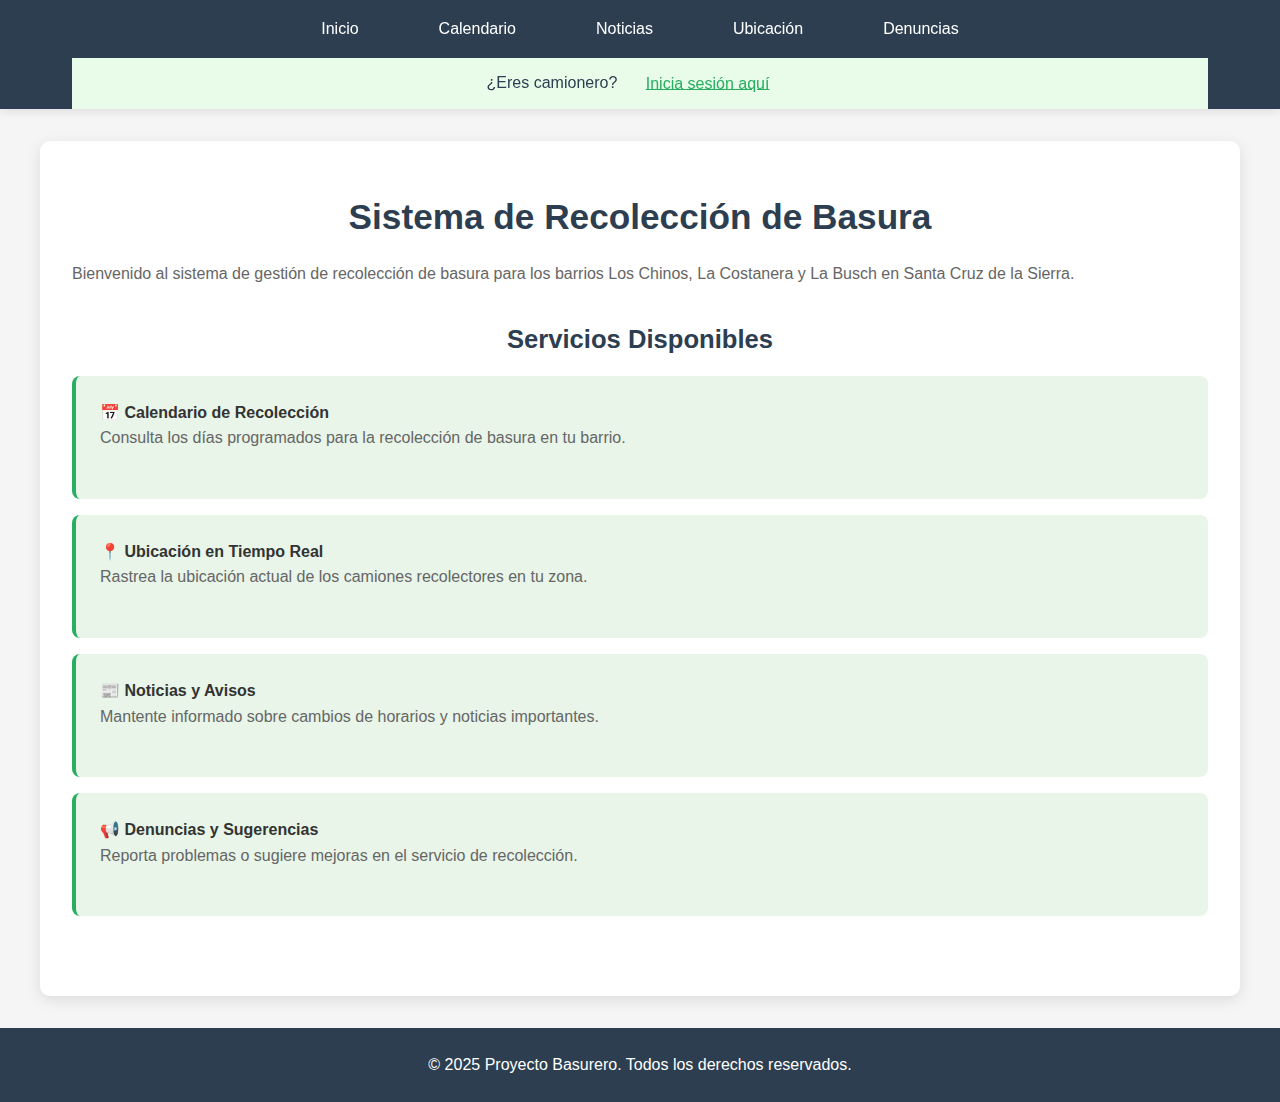
<file: index.html>
<!DOCTYPE html>
<html lang="es">
<head>
  <meta charset="UTF-8">
  <meta name="viewport" content="width=device-width, initial-scale=1.0">
  <title>Proyecto Basurero - Inicio</title>
  <link rel="stylesheet" href="assets/css/style.css">
</head>
<body>

  <header>
    <nav>
      <div class="nav-container">
        <ul>
          <li><a href="index.html">Inicio</a></li>
          <li><a href="calendario.html">Calendario</a></li>
          <li><a href="noticias.html">Noticias</a></li>
          <li><a href="ubicacion.html">Ubicación</a></li>
          <li><a href="denuncias.html">Denuncias</a></li>
        </ul>
        <div id="user-info"></div>
        <div id="auth-links" class="banner-publico">
          ¿Eres camionero? <a href="login.html">Inicia sesión aquí</a> 
        </div>
      </div>
    </nav>
  </header>

  <main>
    <div class="welcome-section">
      <h2>Sistema de Recolección de Basura</h2>
      <p>Bienvenido al sistema de gestión de recolección de basura para los barrios Los Chinos, La Costanera y La Busch en Santa Cruz de la Sierra.</p>

      <div class="eventos">
        <h3>Servicios Disponibles</h3>

        <div class="evento">
          <h4>📅 Calendario de Recolección</h4>
          <p>Consulta los días programados para la recolección de basura en tu barrio.</p>
        </div>

        <div class="evento">
          <h4>📍 Ubicación en Tiempo Real</h4>
          <p>Rastrea la ubicación actual de los camiones recolectores en tu zona.</p>
        </div>

        <div class="evento">
          <h4>📰 Noticias y Avisos</h4>
          <p>Mantente informado sobre cambios de horarios y noticias importantes.</p>
        </div>

        <div class="evento">
          <h4>📢 Denuncias y Sugerencias</h4>
          <p>Reporta problemas o sugiere mejoras en el servicio de recolección.</p>
        </div>
      </div>
    </div>
  </main>

  <footer>
    <p>&copy; 2025 Proyecto Basurero. Todos los derechos reservados.</p>
  </footer>

  <script>
    const userInfoDiv = document.getElementById('user-info');
    const authLinks = document.getElementById('auth-links');
    const usuario = JSON.parse(localStorage.getItem('usuarioActivo') || 'null');

    if (usuario) {
      authLinks.style.display = 'none';
      const rolTexto = usuario.rol === 'admin' ? 'Administrador' : 'Camionero';
      userInfoDiv.innerHTML = `
        <p style="margin: 0;">👋 Bienvenido, <strong>${usuario.nombre}</strong> (${rolTexto})</p>
        <button onclick="logout()" class="btn-submit" style="margin-top: 0.5rem;">Cerrar Sesión</button>
      `;
    }

    function logout() {
      localStorage.removeItem('loggedIn');
      localStorage.removeItem('usuarioActivo');
      localStorage.removeItem('ubicacionActiva');
      localStorage.removeItem('camioneroUbicacion');
      location.reload();
    }
  </script>
</body>
</html>
</file>
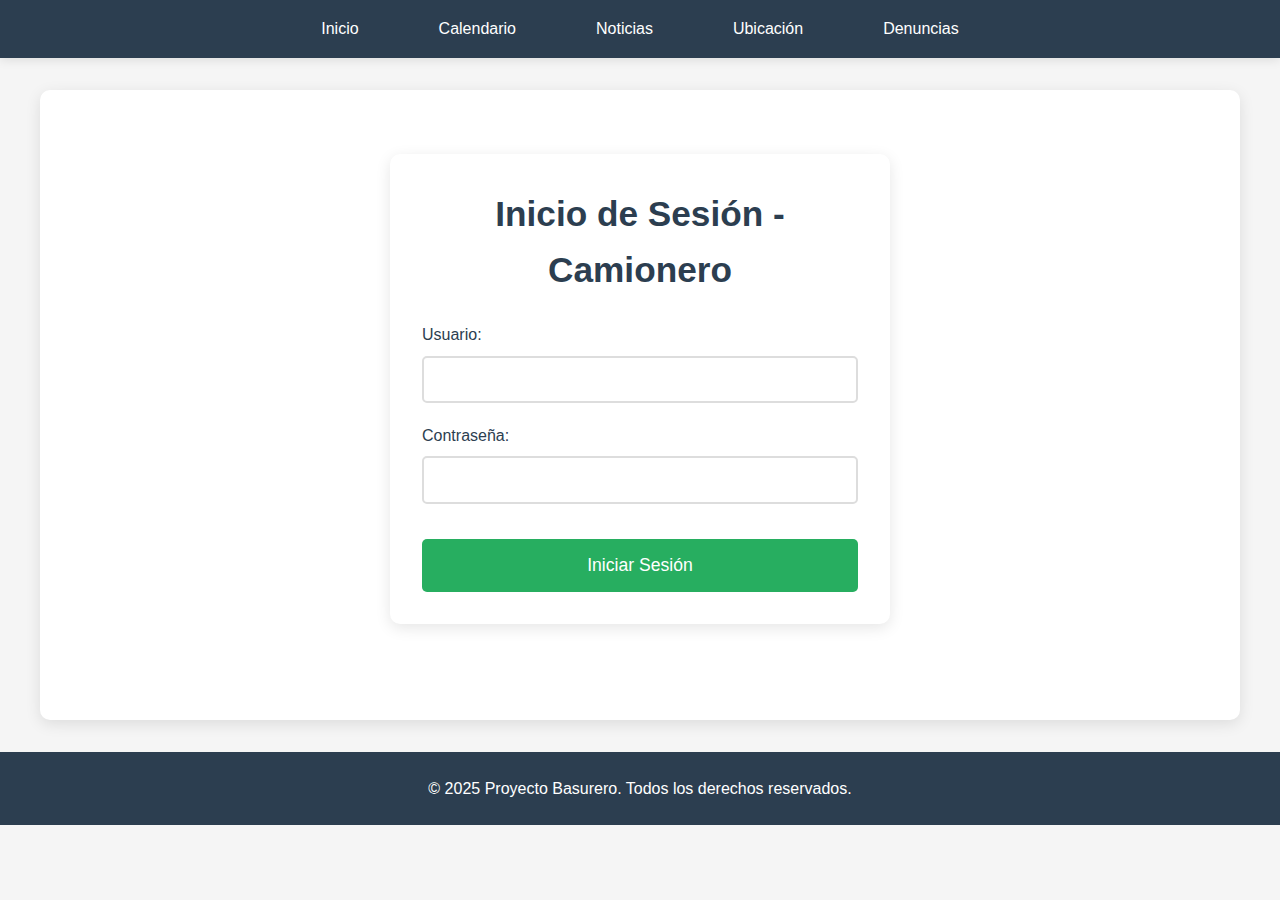
<file: admin.html>
<!DOCTYPE html>
<html lang="es">
<head>
  <meta charset="UTF-8" />
  <meta name="viewport" content="width=device-width, initial-scale=1" />
  <title>Panel de Administrador</title>
  <link rel="stylesheet" href="assets/css/style.css" />
  <link rel="stylesheet" href="assets/css/admin.css" />
  <style>
    /* --- Estilos mínimos específicos del panel (puedes pasarlos a assets/css/admin.css) --- */
    :root{
      --chip-bg:#f2f2f2;
      --chip-active-bg:#e6f4ea;
      --chip-active-bd:#34a853;
      --danger:#e53935;
      --warning:#f9a825;
      --ok:#34a853;
      --text-muted:#666;
      --radius-sm:8px;
      --radius-md:12px;
      --shadow-sm:0 2px 6px rgba(0,0,0,.08);
      --shadow-md:0 6px 20px rgba(0,0,0,.12);
    }
    header nav ul{
      display:flex; gap:1rem; align-items:center; list-style:none; padding:1rem; margin:0;
    }
    header nav a{ text-decoration:none; }
    main{ padding:1rem; max-width:1100px; margin:auto; }

    .toolbar{
      display:flex; flex-wrap:wrap; gap:1rem; align-items:center; margin:1.25rem 0;
    }
    .toolbar input[type="search"]{
      flex:1 1 260px; padding:.75rem 1rem; border-radius:10px; border:1px solid #ddd; outline:none;
    }
    .chips{ display:flex; gap:.5rem; flex-wrap:wrap; }
    .chip{
      border:1px solid transparent; background:var(--chip-bg); padding:.5rem .75rem; border-radius:999px; cursor:pointer; font-weight:600;
    }
    .chip[data-active="true"]{
      background:var(--chip-active-bg); border-color:var(--chip-active-bd); color:#0b5b2b;
    }

    .stats{
      display:flex; gap:1rem; flex-wrap:wrap; margin-bottom:.5rem;
    }
    .stat{
      background:#fff; border:1px solid #eee; border-radius:12px; padding:.6rem .9rem; box-shadow:var(--shadow-sm);
      display:flex; gap:.5rem; align-items:center; color:#333;
    }
    .stat .dot{width:.6rem;height:.6rem;border-radius:50%;}
    .dot-p{background:var(--warning)}
    .dot-a{background:var(--ok)}
    .dot-t{background:#2196f3}

    .denuncias-grid{
      display:grid; grid-template-columns:repeat(auto-fill, minmax(280px,1fr)); gap:1rem;
    }
    .card{
      background:#fff; border:1px solid #eee; border-radius:14px; padding:1rem; box-shadow:var(--shadow-sm); display:flex; flex-direction:column; gap:.5rem;
      transition:transform .08s ease;
    }
    .card:hover{ transform:translateY(-2px); }
    .card .fecha{ font-size:.85rem; color:var(--text-muted); }
    .card h4{ margin:.25rem 0 .25rem; line-height:1.25; }
    .card p{ color:#333; margin:.25rem 0 .5rem; }
    .thumbs{ display:flex; gap:.4rem; flex-wrap:wrap; }
    .thumbs img{
      width:80px; height:64px; object-fit:cover; border-radius:8px; border:1px solid #eee; cursor:pointer;
    }
    .badge{
      display:inline-flex; align-items:center; gap:.35rem; font-size:.75rem; padding:.25rem .5rem; border-radius:999px; border:1px solid #eee; color:#333;
      background:#fafafa;
    }
    .badge.pendiente{ background:#fff7e6; border-color:#ffd666; color:#8a6d1a; }
    .badge.aprobada{ background:#e6ffed; border-color:#b7eb8f; color:#0b5b2b; }
    .actions{ display:flex; gap:.5rem; margin-top:.5rem; flex-wrap:wrap; }
    .btn{
      border:1px solid #ddd; background:#fff; padding:.5rem .8rem; border-radius:10px; cursor:pointer;
    }
    .btn-primary{ background:#0b5b2b; color:#fff; border-color:#0b5b2b; }
    .btn-danger{ background:var(--danger); color:#fff; border-color:var(--danger); }
    .btn-outline{ background:#fff; }
    .empty{
      text-align:center; color:var(--text-muted); padding:2rem 1rem; border:1px dashed #ddd; border-radius:12px; background:#fff;
    }

    /* Modal */
    .modal{ position:fixed; inset:0; display:none; }
    .modal.active{ display:block; }
    .modal .backdrop{ position:absolute; inset:0; background:rgba(0,0,0,.45); }
    .modal .content{
      position:relative; z-index:2; max-width:900px; margin:4vh auto; background:#fff; border-radius:16px; box-shadow:var(--shadow-md);
      padding:1rem;
    }
    .modal .close{ position:absolute; top:.5rem; right:.5rem; width:40px; height:40px; border-radius:999px; border:none; cursor:pointer; font-size:1.35rem; }
    .detail{
      display:grid; grid-template-columns:1.1fr .9fr; gap:1rem;
    }
    @media (max-width: 820px){ .detail{ grid-template-columns:1fr; } }

    .detail .fotos{
      display:grid; grid-template-columns:repeat(auto-fill, minmax(120px,1fr)); gap:.5rem; max-height:55vh; overflow:auto; padding-right:.25rem;
    }
    .detail .fotos img{
      width:100%; aspect-ratio:4/3; object-fit:cover; border-radius:10px; border:1px solid #eee; cursor:pointer;
    }
    .detail .meta{ color:var(--text-muted); font-size:.9rem; }
    .detail .bigtitle{ margin:.25rem 0 .5rem; }
    .detail .desc{ white-space:pre-wrap; }

    /* Modal de imagen */
    .imgmodal{ position:fixed; inset:0; display:none; }
    .imgmodal.active{ display:block; }
    .imgmodal .backdrop{ position:absolute; inset:0; background:rgba(0,0,0,.75); }
    .imgmodal .stage{ position:relative; z-index:2; height:100%; display:flex; align-items:center; justify-content:center; }
    .imgmodal img{ max-width:92vw; max-height:92vh; border-radius:12px; box-shadow:var(--shadow-md); }
    .imgmodal .close{ position:absolute; top:16px; right:16px; font-size:2rem; color:#fff; background:transparent; border:none; cursor:pointer; }
    .success-message{ color:green; margin-top:.5rem; }
  </style>
</head>
<body>
  <a href="#main" class="skip-link">Saltar al contenido principal</a>

  <header>
    <nav aria-label="Navegación principal">
      <ul>
        <li><a href="index.html">Inicio</a></li>
        <li><a href="denuncias.html">Ver Denuncias (público)</a></li>
        <li><button type="button" id="btn-logout" class="btn btn-outline">Cerrar Sesión</button></li>
      </ul>
    </nav>
  </header>

  <main id="main">
    <h2 id="admin-nombre">👤 Panel del Administrador</h2>
    <p>Desde aquí puedes revisar, previsualizar y gestionar denuncias; además de publicar noticias.</p>

    <!-- Herramientas -->
    <div class="toolbar" role="region" aria-label="Herramientas de filtrado y búsqueda">
      <input id="buscar" type="search" placeholder="🔎 Buscar por título o descripción..." aria-label="Buscar denuncias" />
      <div class="chips" role="tablist" aria-label="Filtros de estado">
        <button class="chip" data-filter="pendientes" data-active="true" role="tab" aria-selected="true">Pendientes</button>
        <button class="chip" data-filter="aprobadas" role="tab" aria-selected="false">Aprobadas</button>
        <button class="chip" data-filter="todas" role="tab" aria-selected="false">Todas</button>
      </div>
    </div>

    <!-- Stats -->
    <div class="stats" aria-hidden="true">
      <div class="stat"><span class="dot dot-p"></span> Pendientes: <strong id="count-pendientes">0</strong></div>
      <div class="stat"><span class="dot dot-a"></span> Aprobadas: <strong id="count-aprobadas">0</strong></div>
      <div class="stat"><span class="dot dot-t"></span> Total: <strong id="count-todas">0</strong></div>
    </div>

    <!-- Lista -->
    <section id="panel-denuncias" aria-live="polite" aria-busy="false">
      <h3>📣 Denuncias</h3>
      <div id="denuncias-grid" class="denuncias-grid"></div>
      <div id="lista-vacia" class="empty" style="display:none;">
        <div style="font-size:2rem;">📭</div>
        <p>No hay denuncias que coincidan con el filtro actual.</p>
      </div>
    </section>

    <!-- Crear noticia -->
    <section id="panel-noticias" style="margin-top:2rem;">
      <h3>📝 Crear Noticia</h3>
      <form id="formNoticia" class="form-denuncia">
        <input type="text" id="notiTitulo" placeholder="Título de la noticia" required />
        <textarea id="notiContenido" rows="4" placeholder="Contenido de la noticia" required></textarea>
        <button type="submit" class="btn btn-primary">Publicar noticia</button>
        <p id="mensajeNoticia" class="success-message" style="display:none;">✅ Noticia publicada correctamente.</p>
      </form>
    </section>
  </main>

  <footer>
    <p>&copy; 2025 Proyecto Basurero. Todos los derechos reservados.</p>
  </footer>

  <!-- Modal de detalle de denuncia -->
  <div id="modal-denuncia" class="modal" role="dialog" aria-modal="true" aria-labelledby="md-titulo" aria-hidden="true">
    <div class="backdrop" data-close-modal></div>
    <div class="content">
      <button class="close" aria-label="Cerrar detalle" data-close-modal>&times;</button>
      <div class="detail">
        <div>
          <div class="meta" id="md-fecha"></div>
          <h3 class="bigtitle" id="md-titulo"></h3>
          <p class="desc" id="md-descripcion"></p>
        </div>
        <div>
          <div class="fotos" id="md-fotos"></div>
          <div class="actions" style="margin-top:.75rem;">
            <button id="md-aprobar" class="btn btn-primary">Aprobar</button>
            <button id="md-eliminar" class="btn btn-danger">Eliminar</button>
          </div>
        </div>
      </div>
    </div>
  </div>

  <!-- Modal de imagen grande -->
  <div id="modal-img" class="imgmodal" aria-hidden="true">
    <div class="backdrop" data-close-img></div>
    <div class="stage">
      <button class="close" aria-label="Cerrar imagen" data-close-img>&times;</button>
      <img id="img-grande" alt="Evidencia ampliada" />
    </div>
  </div>

  
  <!-- OJO: ruta correcta según tu proyecto -->
<script type="module" src="services/admin-denuncias.js"></script>
</body>
</html>
</file>
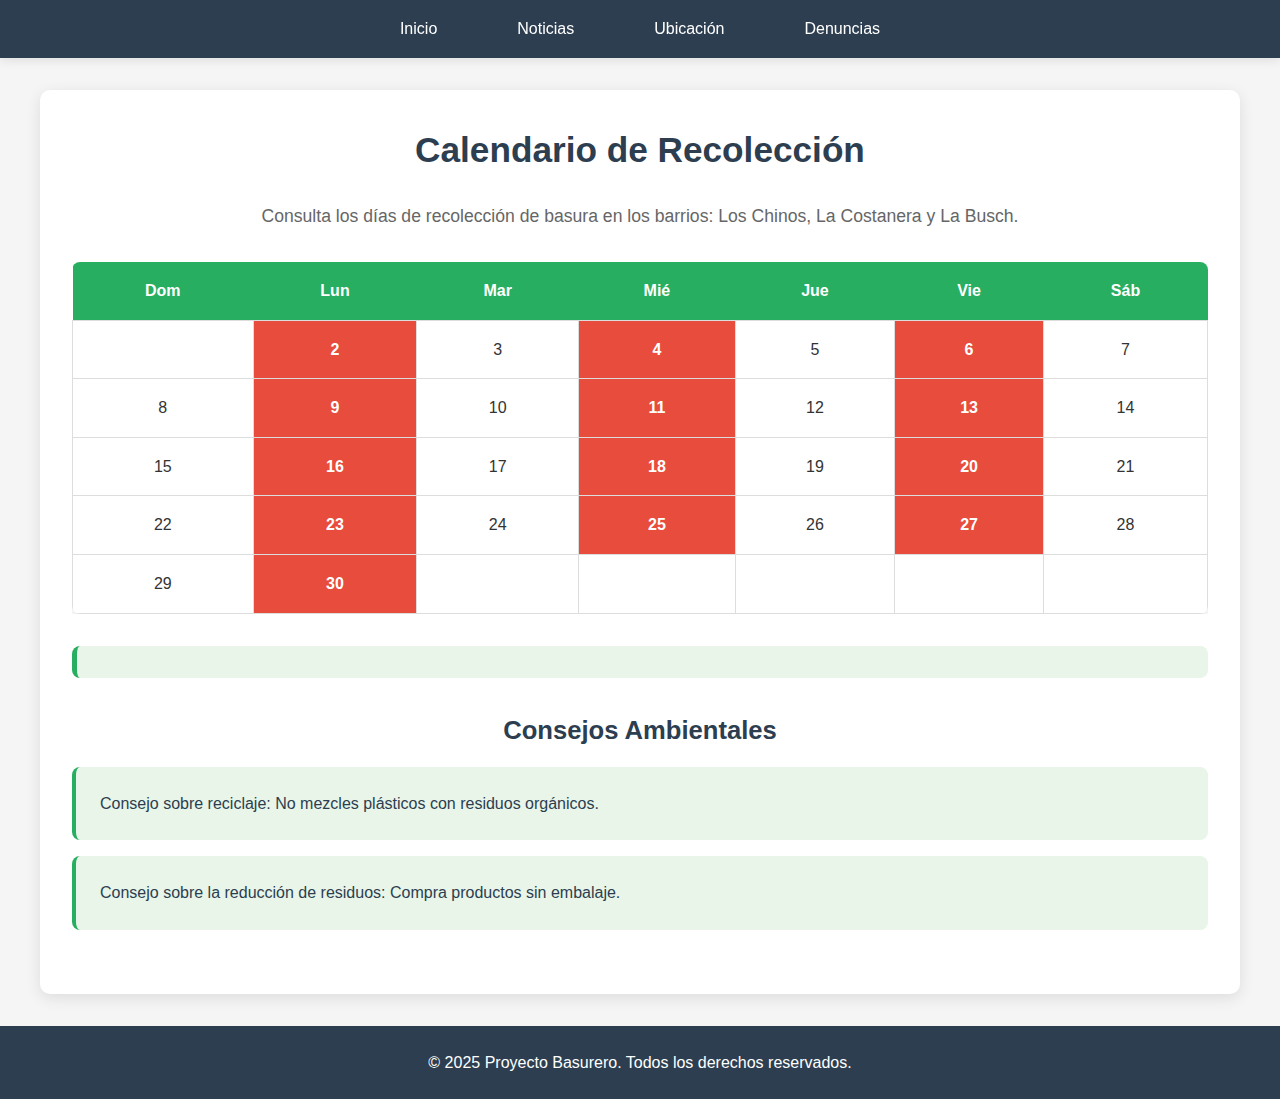
<file: calendario.html>
<!-- calendario.html-->

<!DOCTYPE html>
<html lang="es">
<head>
    <meta charset="UTF-8">
    <meta name="viewport" content="width=device-width, initial-scale=1.0">
    <title>Calendario de Recolección</title>
    <link rel="stylesheet" href="assets/css/style.css">
</head>
<body>
    <header>
        <nav>
            <ul>
                <li><a href="index.html">Inicio</a></li>
                <li><a href="noticias.html">Noticias</a></li>
                <li><a href="ubicacion.html">Ubicación</a></li>
                <li><a href="denuncias.html">Denuncias</a></li>
            </ul>
        </nav>
    </header>

<main>
    <h2>Calendario de Recolección</h2>
    <p>Consulta los días de recolección de basura en los barrios: Los Chinos, La Costanera y La Busch.</p>

    <!-- Calendario -->
    <div class="calendario">
        <table>
            <thead>
                <tr>
                    <th>Dom</th>
                    <th>Lun</th>
                    <th>Mar</th>
                    <th>Mié</th>
                    <th>Jue</th>
                    <th>Vie</th>
                    <th>Sáb</th>
                </tr>
            </thead>
           <tbody>
    <tr>
        <td></td>
        <td class="highlight recolecta lunes">2</td>
        <td>3</td>
        <td class="highlight recolecta miercoles">4</td>
        <td>5</td>
        <td class="highlight recolecta viernes">6</td>
        <td>7</td>
    </tr>
    <tr>
        <td>8</td>
        <td class="highlight recolecta lunes">9</td>
        <td>10</td>
        <td class="highlight recolecta miercoles">11</td>
        <td>12</td>
        <td class="highlight recolecta viernes">13</td>
        <td>14</td>
    </tr>
    <tr>
        <td>15</td>
        <td class="highlight recolecta lunes">16</td>
        <td>17</td>
        <td class="highlight recolecta miercoles">18</td>
        <td>19</td>
        <td class="highlight recolecta viernes">20</td>
        <td>21</td>
    </tr>
    <tr>
        <td>22</td>
        <td class="highlight recolecta lunes">23</td>
        <td>24</td>
        <td class="highlight recolecta miercoles">25</td>
        <td>26</td>
        <td class="highlight recolecta viernes">27</td>
        <td>28</td>
    </tr>
    <tr>
        <td>29</td>
        <td class="highlight recolecta lunes">30</td>
        <td></td>
        <td></td>
        <td></td>
        <td></td>
        <td></td>
    </tr>
</tbody>

        </table>
    </div>

    <!-- Aquí se mostrará el mensaje -->
    <div id="mensaje-recoleccion" class="mensaje-recoleccion"></div>

    <!-- Consejos -->
    <div class="eventos">
        <h3>Consejos Ambientales</h3>
        <div class="evento">
            <p>Consejo sobre reciclaje: No mezcles plásticos con residuos orgánicos.</p>
        </div>
        <div class="evento">
            <p>Consejo sobre la reducción de residuos: Compra productos sin embalaje.</p>
        </div>
    </div>
</main>

    <footer>
        <p>&copy; 2025 Proyecto Basurero. Todos los derechos reservados.</p>
    </footer>

    <!-- Script local -->
    <script src="services/calendario.js"></script>
</body>
</html>
</file>
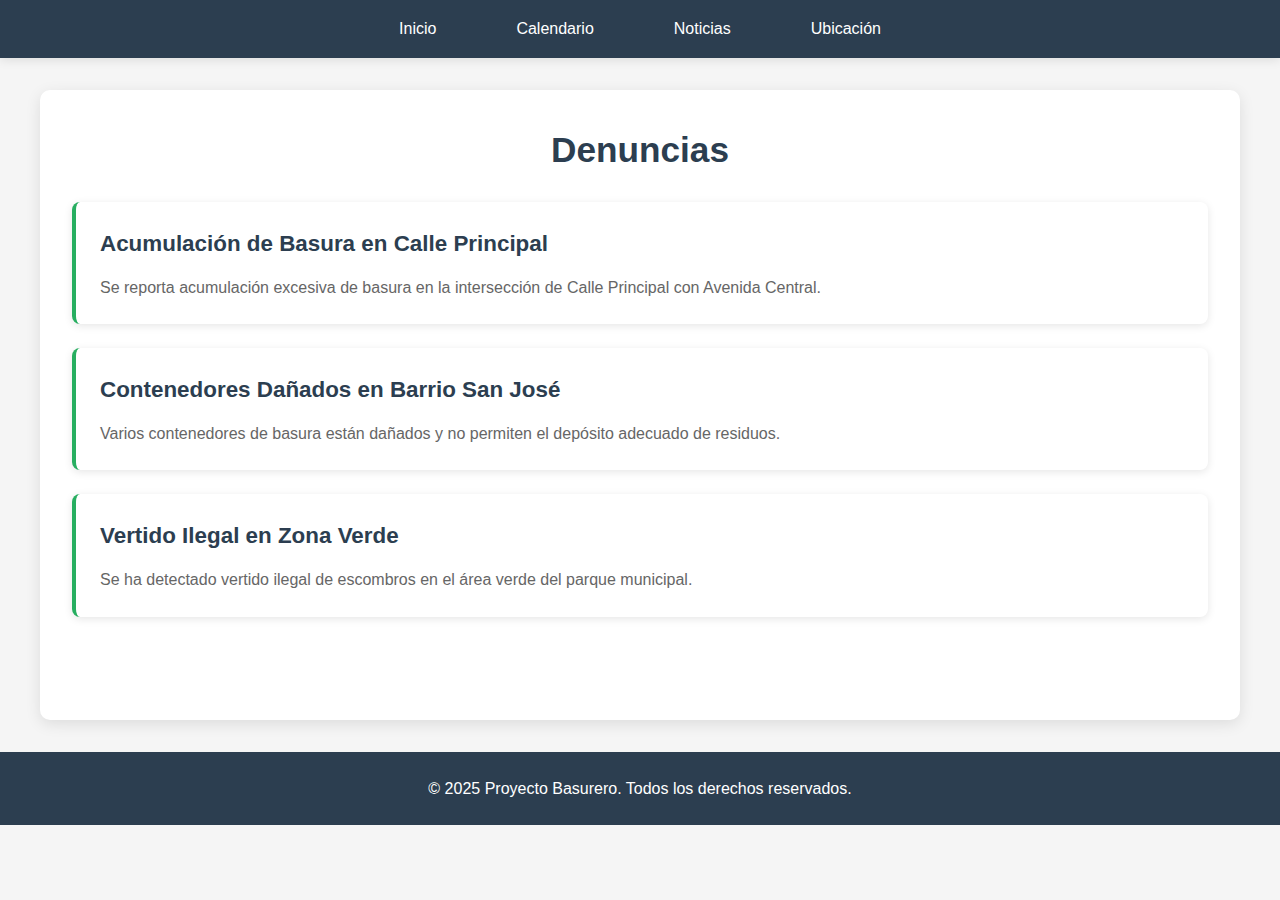
<file: denuncias.html>
<!DOCTYPE html>
<html lang="es">
<head>
    <meta charset="UTF-8">
    <meta name="viewport" content="width=device-width, initial-scale=1.0">
    <title>Denuncias</title>
    <link rel="stylesheet" href="assets/css/style.css">
</head>
<body>
    <header>
        <nav>
            <ul>
                    <li><a href="index.html">Inicio</a></li>
                    <li><a href="calendario.html">Calendario</a></li>
                    <li><a href="noticias.html">Noticias</a></li>
                    <li><a href="ubicacion.html">Ubicación</a></li>
            </ul>
        </nav>
    </header>

    <main>
        <h2>Denuncias</h2>
        <div class="noticia">
            <h3>Acumulación de Basura en Calle Principal</h3>
            <p>Se reporta acumulación excesiva de basura en la intersección de Calle Principal con Avenida Central.</p>
        </div>
        <div class="noticia">
            <h3>Contenedores Dañados en Barrio San José</h3>
            <p>Varios contenedores de basura están dañados y no permiten el depósito adecuado de residuos.</p>
        </div>
        <div class="noticia">
            <h3>Vertido Ilegal en Zona Verde</h3>
            <p>Se ha detectado vertido ilegal de escombros en el área verde del parque municipal.</p>
        </div>
    </main>

    <footer>
        <p>&copy; 2025 Proyecto Basurero. Todos los derechos reservados.</p>
    </footer>
</body>
</html>
</file>
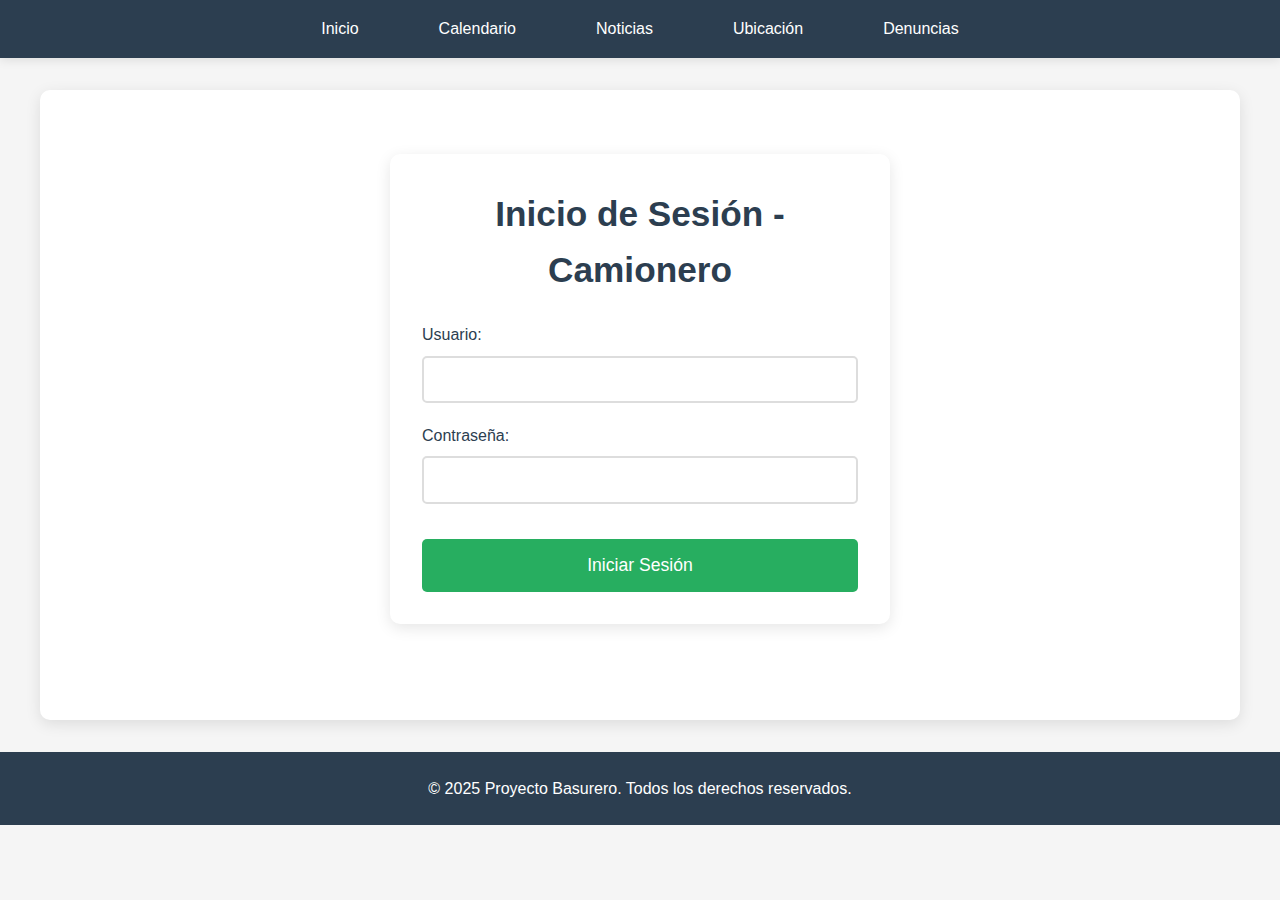
<file: login.html>
<!-- login.html-->

<!DOCTYPE html>
<html lang="es">
<head>
    <meta charset="UTF-8">
    <meta name="viewport" content="width=device-width, initial-scale=1.0">
    <title>Iniciar Sesión - Camionero</title>
    <link rel="stylesheet" href="assets/css/style.css">
</head>
<body>
    <header>
        <nav>
            <div class="nav-container">
                <ul>
                    <li><a href="index.html">Inicio</a></li>
                    <li><a href="calendario.html">Calendario</a></li>
                    <li><a href="noticias.html">Noticias</a></li>
                    <li><a href="ubicacion.html">Ubicación</a></li>
                    <li><a href="denuncias.html">Denuncias</a></li>
                </ul>
            </div>
        </nav>
    </header>

    <main>
        <div class="form-container">
            <h2>Inicio de Sesión - Camionero</h2>

            <form id="loginForm">
                <div class="form-group">
                    <label for="username">Usuario:</label>
                    <input type="text" id="username" name="username" required>
                </div>

                <div class="form-group">
                    <label for="password">Contraseña:</label>
                    <input type="password" id="password" name="password" required>
                </div>

                <button type="submit" class="btn-submit">Iniciar Sesión</button>
                <span id="loginError" class="error-message" style="display: none;">Usuario o contraseña incorrectos.</span>
            </form>
        </div>
    </main>

    <footer>
        <p>&copy; 2025 Proyecto Basurero. Todos los derechos reservados.</p>
    </footer>

    <script>
        document.getElementById('loginForm').addEventListener('submit', function (e) {
            e.preventDefault();

            const username = document.getElementById('username').value.trim();
            const password = document.getElementById('password').value.trim();
            const errorMessage = document.getElementById('loginError');

            if (username === 'camionero1' && password === '123456') {
                localStorage.setItem('loggedIn', 'true');
                window.location.href = 'camionero.html';
            } else {
                errorMessage.style.display = 'block';
            }
        });
    </script>
</body>
</html>
</file>
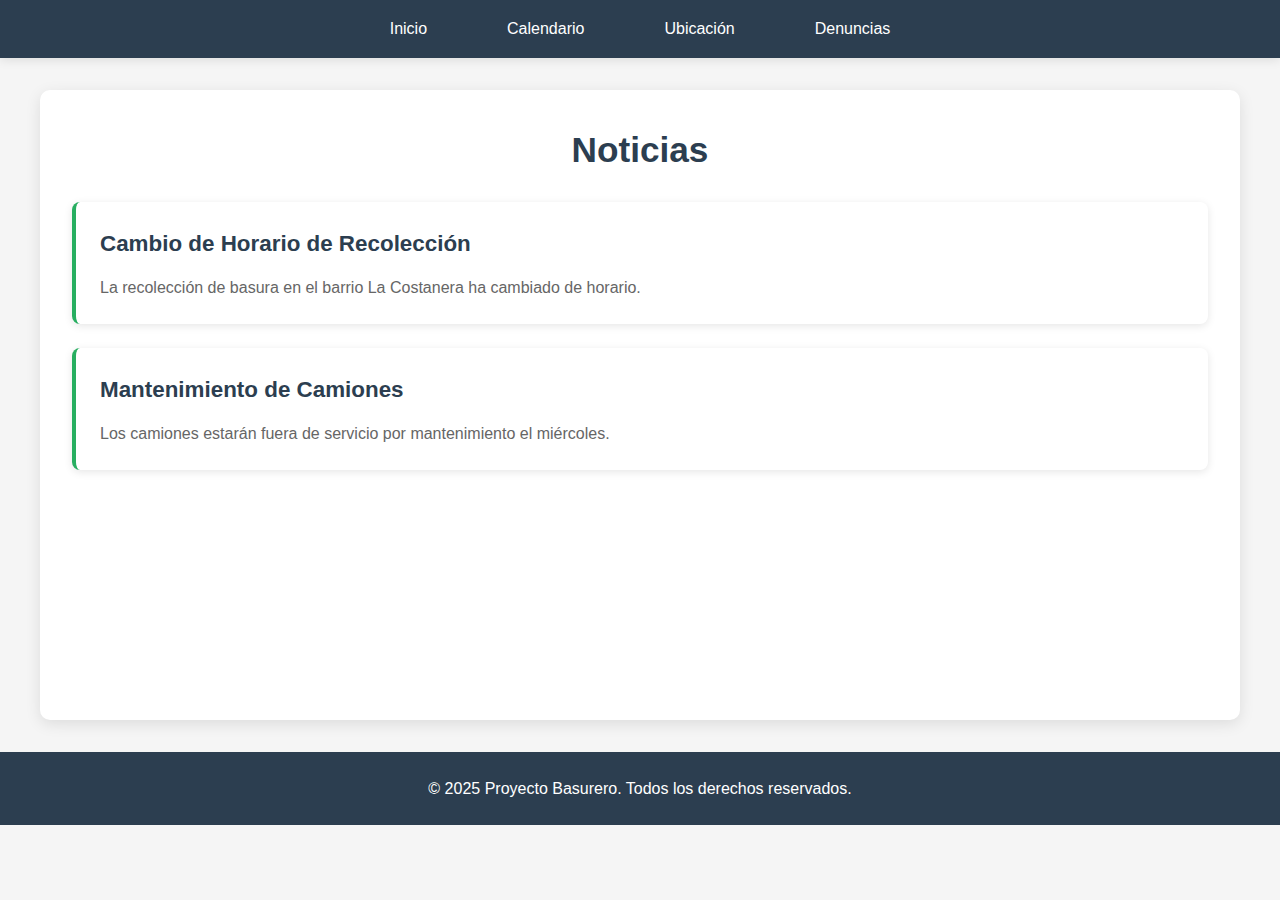
<file: noticias.html>
<!DOCTYPE html>
<html lang="es">
<head>
    <meta charset="UTF-8">
    <meta name="viewport" content="width=device-width, initial-scale=1.0">
    <title>Noticias</title>
    <link rel="stylesheet" href="assets/css/style.css">
</head>
<body>
    <header>
        <nav>
            <ul>
                    <li><a href="index.html">Inicio</a></li>
                    <li><a href="calendario.html">Calendario</a></li>
                    <li><a href="ubicacion.html">Ubicación</a></li>
                    <li><a href="denuncias.html">Denuncias</a></li>
            </ul>
        </nav>
    </header>

    <main>
        <h2>Noticias</h2>
        <div class="noticia">
            <h3>Cambio de Horario de Recolección</h3>
            <p>La recolección de basura en el barrio La Costanera ha cambiado de horario.</p>
        </div>
        <div class="noticia">
            <h3>Mantenimiento de Camiones</h3>
            <p>Los camiones estarán fuera de servicio por mantenimiento el miércoles.</p>
        </div>
    </main>

    <footer>
        <p>&copy; 2025 Proyecto Basurero. Todos los derechos reservados.</p>
    </footer>
</body>
</html>
</file>
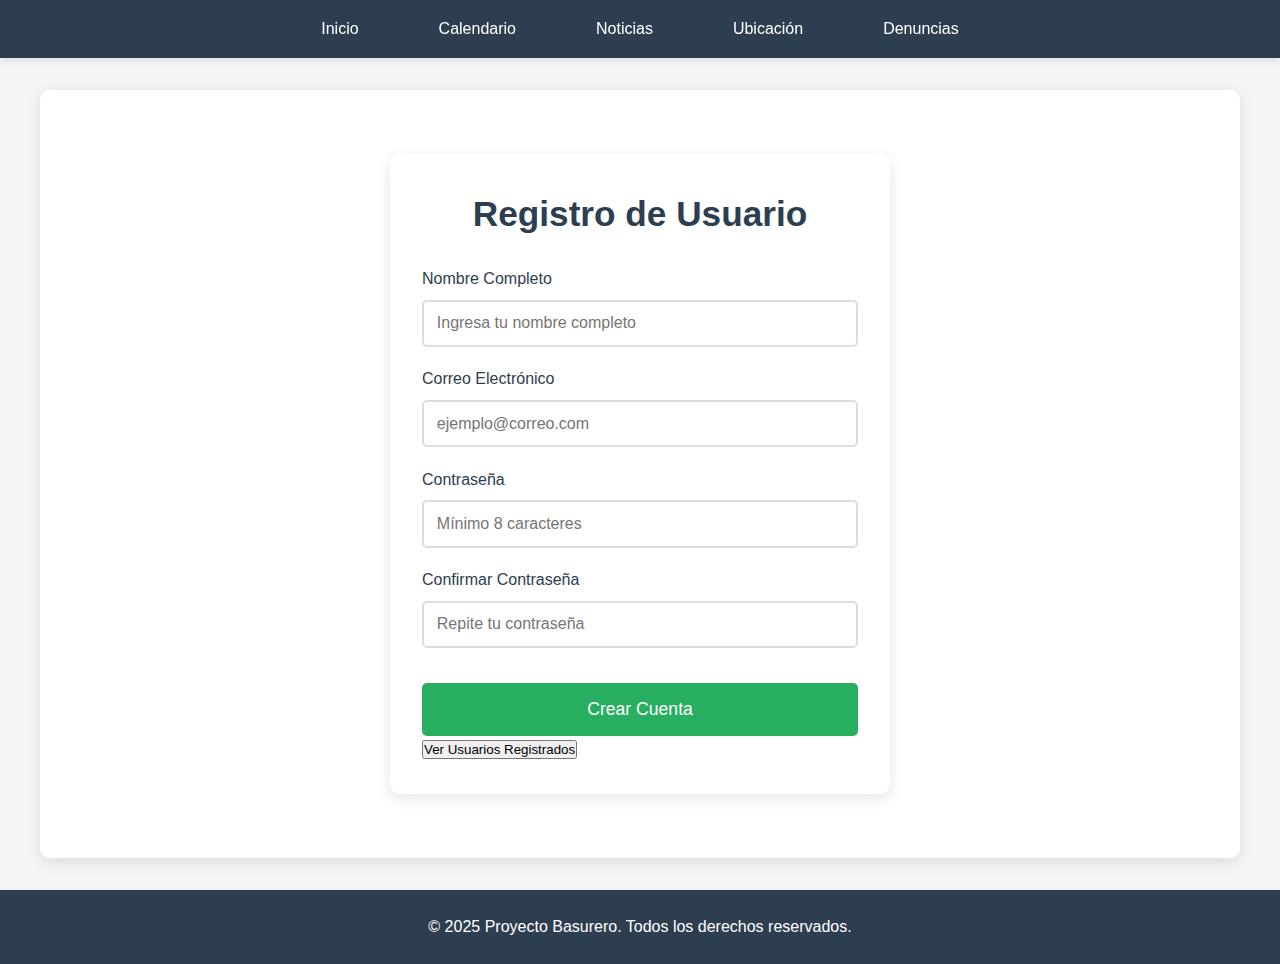
<file: registrar.html>
<!DOCTYPE html>
<html lang="es">
<head>
  <meta charset="UTF-8">
  <meta name="viewport" content="width=device-width, initial-scale=1.0">
  <title>Registro de Usuario</title>
  <link rel="stylesheet" href="assets/css/style.css">
</head>
<body>
  <header>
    <nav>
      <ul>
        <li><a href="index.html">Inicio</a></li>
        <li><a href="calendario.html">Calendario</a></li>
        <li><a href="noticias.html">Noticias</a></li>
        <li><a href="ubicacion.html">Ubicación</a></li>
        <li><a href="denuncias.html">Denuncias</a></li>
      </ul>
    </nav>
  </header>

  <main>
    <div class="form-container">
      <h2>Registro de Usuario</h2>
      <form id="registro-form">
        <div class="form-group">
          <label for="nombre">Nombre Completo</label>
          <input type="text" id="nombre" name="nombre" required placeholder="Ingresa tu nombre completo">
        </div>

        <div class="form-group">
          <label for="correo">Correo Electrónico</label>
          <input type="email" id="correo" name="correo" required placeholder="ejemplo@correo.com">
        </div>

        <div class="form-group">
          <label for="password">Contraseña</label>
          <input type="password" id="password" name="password" required placeholder="Mínimo 8 caracteres">
        </div>

        <div class="form-group">
          <label for="confirm-password">Confirmar Contraseña</label>
          <input type="password" id="confirm-password" name="confirm-password" required placeholder="Repite tu contraseña">
        </div>

        <button type="submit" class="btn-submit">Crear Cuenta</button>
      </form>

      <div>
        <button type="button" onclick="mostrarUsuariosRegistrados()">Ver Usuarios Registrados</button>
      </div>
    </div>
  </main>

  <footer>
    <p>&copy; 2025 Proyecto Basurero. Todos los derechos reservados.</p>
  </footer>

  <script src="services/registrar.js"></script>
</body>
</html>
</file>
<file: assets/css/admin.css>
.success-message {
  color: var(--primary);
  background: color-mix(in oklab, var(--primary), white 90%);
  border: 2px solid var(--primary);
  border-radius: var(--radius-sm);
  padding: var(--space-3);
  margin-top: var(--space-3);
  font-weight: 600;
  display: flex;
  align-items: center;
  gap: var(--space-2);
}

.admin-header {
  background: linear-gradient(135deg, var(--primary) 0%, var(--primary-700) 100%);
  color: white;
  padding: var(--space-5);
  border-radius: var(--radius);
  margin-bottom: var(--space-6);
  text-align: center;
}

.admin-header h2 {
  color: white;
  margin-bottom: var(--space-2);
}

.admin-stats {
  display: grid;
  grid-template-columns: repeat(auto-fit, minmax(200px, 1fr));
  gap: var(--space-4);
  margin: var(--space-6) 0;
}

.stat-card {
  background: var(--surface);
  padding: var(--space-5);
  border-radius: var(--radius);
  box-shadow: var(--shadow-sm);
  text-align: center;
  border-left: 4px solid var(--primary);
}

.stat-number {
  font-size: 2.5rem;
  font-weight: 800;
  color: var(--primary);
  display: block;
  margin-bottom: var(--space-2);
}

.stat-label {
  color: var(--muted);
  font-size: var(--font-sm);
  text-transform: uppercase;
  letter-spacing: 1px;
}

.denuncia-admin {
  background: var(--surface);
  border: 1px solid #ddd;
  border-radius: var(--radius);
  padding: var(--space-5);
  margin-bottom: var(--space-4);
  box-shadow: var(--shadow-sm);
  transition: box-shadow 0.2s ease;
}

.denuncia-admin:hover {
  box-shadow: var(--shadow-md);
}

.denuncia-admin h4 {
  color: var(--secondary);
  font-size: 1.25rem;
  margin-bottom: var(--space-3);
  font-weight: 700;
}

.denuncia-admin p {
  color: var(--muted);
  line-height: 1.6;
  margin-bottom: var(--space-4);
}

.denuncia-fecha {
  font-size: var(--font-sm);
  color: var(--muted);
  font-style: italic;
  margin-bottom: var(--space-3);
}

.denuncia-fotos-admin {
  display: grid;
  grid-template-columns: repeat(auto-fill, minmax(100px, 1fr));
  gap: var(--space-3);
  margin: var(--space-4) 0;
}

.denuncia-fotos-admin img {
  width: 100%;
  height: 100px;
  object-fit: cover;
  border-radius: var(--radius-sm);
  cursor: pointer;
  transition: transform 0.2s ease;
  border: 2px solid #ddd;
}

.denuncia-fotos-admin img:hover {
  transform: scale(1.05);
}

.acciones-denuncia {
  display: flex;
  gap: var(--space-3);
  flex-wrap: wrap;
}

.btn-aprobar {
  background: var(--primary);
  color: white;
  border: none;
  padding: var(--space-3) var(--space-4);
  border-radius: var(--radius-sm);
  font-weight: 600;
  cursor: pointer;
  transition: all 0.2s ease;
}

.btn-aprobar:hover {
  background: var(--primary-600);
  transform: translateY(-2px);
}

.btn-rechazar {
  background: var(--danger);
  color: white;
  border: none;
  padding: var(--space-3) var(--space-4);
  border-radius: var(--radius-sm);
  font-weight: 600;
  cursor: pointer;
  transition: all 0.2s ease;
}

.btn-rechazar:hover {
  background: color-mix(in oklab, var(--danger), black 15%);
  transform: translateY(-2px);
}

.empty-state {
  text-align: center;
  padding: var(--space-7);
  color: var(--muted);
}

.empty-state .icon {
  font-size: 4rem;
  margin-bottom: var(--space-4);
  opacity: 0.6;
}

.panel-section {
  background: var(--surface);
  border-radius: var(--radius);
  padding: var(--space-6);
  margin-bottom: var(--space-6);
  box-shadow: var(--shadow-sm);
}

.panel-section h3 {
  color: var(--secondary);
  font-size: var(--font-h3);
  margin-bottom: var(--space-5);
  font-weight: 700;
  display: flex;
  align-items: center;
  gap: var(--space-2);
}

/* Modal para ver fotos */
.modal {
  position: fixed;
  top: 0;
  left: 0;
  width: 100%;
  height: 100%;
  background: rgba(0, 0, 0, 0.9);
  display: flex;
  align-items: center;
  justify-content: center;
  z-index: 10000;
  opacity: 0;
  visibility: hidden;
  transition: opacity 0.3s ease, visibility 0.3s ease;
}

.modal.active {
  opacity: 1;
  visibility: visible;
}

.modal-content {
  position: relative;
  max-width: 90vw;
  max-height: 90vh;
}

.modal-content img {
  width: 100%;
  height: auto;
  max-width: 90vw;
  max-height: 90vh;
  object-fit: contain;
  border-radius: var(--radius-sm);
}

.modal-close {
  position: absolute;
  top: -15px;
  right: -15px;
  background: white;
  color: var(--secondary);
  border: none;
  border-radius: 50%;
  width: 40px;
  height: 40px;
  cursor: pointer;
  font-size: 20px;
  font-weight: bold;
  display: flex;
  align-items: center;
  justify-content: center;
}

/* Animaciones de toast */
@keyframes slideInFromRight {
  from { transform: translateX(100%); opacity: 0; }
  to { transform: translateX(0); opacity: 1; }
}
@keyframes slideOutToRight {
  from { transform: translateX(0); opacity: 1; }
  to { transform: translateX(100%); opacity: 0; }
}

/* Responsive */
@media (max-width: 768px) {
  .admin-stats {
    grid-template-columns: repeat(2, 1fr);
  }
  .acciones-denuncia {
    flex-direction: column;
  }
  .denuncia-fotos-admin {
    grid-template-columns: repeat(3, 1fr);
  }
}

@media (max-width: 480px) {
  .admin-stats {
    grid-template-columns: 1fr;
  }
  .denuncia-fotos-admin {
    grid-template-columns: repeat(2, 1fr);
  }
}
</file>
<file: assets/css/style.css>
/* Reset básico */
* {
    margin: 0;
    padding: 0;
    box-sizing: border-box;
}

body {
    font-family: 'Segoe UI', Tahoma, Geneva, Verdana, sans-serif;
    line-height: 1.6;
    color: #333;
    background-color: #f5f5f5;
}

/* Header */
header {
    background-color: #2c3e50;
    box-shadow: 0 2px 10px rgba(0, 0, 0, 0.1);
    position: sticky;
    top: 0;
    z-index: 1000;
}

.nav-container {
    max-width: 1200px;
    margin: 0 auto;
    padding: 0 2rem;
}

nav ul {
    list-style: none;
    display: flex;
    justify-content: center;
    padding: 1rem 0;
    flex-wrap: wrap;
}

nav li {
    margin: 0 1rem;
}

nav a {
    text-decoration: none;
    color: white;
    font-weight: 500;
    padding: 0.8rem 1.5rem;
    border-radius: 5px;
    transition: all 0.3s ease;
}

nav a:hover {
    background-color: #27ae60;
    color: white;
}

/* Main content */
main {
    max-width: 1200px;
    margin: 2rem auto;
    padding: 2rem;
    background-color: white;
    border-radius: 10px;
    box-shadow: 0 4px 15px rgba(0, 0, 0, 0.1);
    min-height: 70vh;
}

h2 {
    text-align: center;
    color: #2c3e50;
    font-size: 2.2rem;
    margin-bottom: 1.5rem;
}

main > p {
    text-align: center;
    font-size: 1.1rem;
    color: #666;
    margin-bottom: 2rem;
}

/* Calendario */
.calendario {
    margin: 2rem 0;
    overflow-x: auto;
}

.calendario table {
    width: 100%;
    border-collapse: collapse;
    background: white;
    border-radius: 8px;
    overflow: hidden;
    box-shadow: 0 4px 10px rgba(0, 0, 0, 0.1);
}

.calendario th {
    background-color: #27ae60;
    color: white;
    padding: 1rem;
    font-weight: 600;
    text-align: center;
}

.calendario td {
    padding: 1rem;
    text-align: center;
    border: 1px solid #ddd;
    font-size: 1rem;
    transition: background-color 0.3s ease;
}

.calendario td:hover {
    background-color: #f8f9fa;
}

.calendario td.highlight {
    background-color: #e74c3c;
    color: white;
    font-weight: bold;
}

/* Eventos */
.eventos {
    margin: 2rem 0;
}

.eventos h3 {
    color: #2c3e50;
    font-size: 1.6rem;
    margin-bottom: 1rem;
    text-align: center;
}

.evento {
    background-color: #e8f5e8;
    padding: 1.5rem;
    margin: 1rem 0;
    border-radius: 8px;
    border-left: 4px solid #27ae60;
    transition: transform 0.3s ease;
}

.evento:hover {
    transform: translateX(5px);
}

.evento p {
    color: #2c3e50;
    margin: 0;
}

/* Noticias */
.noticia {
    background-color: white;
    padding: 1.5rem;
    margin: 1.5rem 0;
    border-radius: 8px;
    box-shadow: 0 2px 8px rgba(0, 0, 0, 0.1);
    border-left: 4px solid #27ae60;
    transition: box-shadow 0.3s ease;
}

.noticia:hover {
    box-shadow: 0 4px 15px rgba(0, 0, 0, 0.15);
}

.noticia h3 {
    color: #2c3e50;
    font-size: 1.4rem;
    margin-bottom: 0.8rem;
}

.noticia p {
    color: #666;
    line-height: 1.6;
}

/* Formularios */
.form-container {
    max-width: 500px;
    margin: 2rem auto;
    padding: 2rem;
    background-color: white;
    border-radius: 10px;
    box-shadow: 0 4px 15px rgba(0, 0, 0, 0.1);
}

.form-container h2 {
    color: #2c3e50;
    margin-bottom: 1.5rem;
}

.form-group {
    margin-bottom: 1.2rem;
}

.form-group label {
    display: block;
    margin-bottom: 0.5rem;
    color: #2c3e50;
    font-weight: 500;
}

.form-group input {
    width: 100%;
    padding: 0.8rem;
    border: 2px solid #ddd;
    border-radius: 5px;
    font-size: 1rem;
    transition: border-color 0.3s ease;
}

.form-group input:focus {
    outline: none;
    border-color: #27ae60;
}

.form-group input.error {
    border-color: #e74c3c !important;
    box-shadow: 0 0 5px rgba(231, 76, 60, 0.3) !important;
}

.error-message {
    color: #e74c3c;
    font-size: 0.9em;
    margin-top: 0.5rem;
    display: block;
    font-weight: 500;
}

.btn-submit {
    width: 100%;
    padding: 1rem;
    background-color: #27ae60;
    color: white;
    border: none;
    border-radius: 5px;
    font-size: 1.1rem;
    font-weight: 500;
    cursor: pointer;
    transition: background-color 0.3s ease;
    margin-top: 1rem;
}

.btn-submit:hover {
    background-color: #219a52;
}

/* Sección de bienvenida */
.welcome-section {
    padding: 1rem 0;
}

.welcome-section h2 {
    color: #2c3e50;
    margin-bottom: 1rem;
}

.welcome-section p {
    color: #666;
    margin-bottom: 1.5rem;
}

/* Mapa */
#mapa-ubicacion {
    border-radius: 8px !important;
    box-shadow: 0 4px 10px rgba(0, 0, 0, 0.1);
    border: 2px solid #27ae60;
}

/* Footer */
footer {
    background-color: #2c3e50;
    color: white;
    text-align: center;
    padding: 1.5rem 0;
    margin-top: 2rem;
}

.footer-content {
    max-width: 1200px;
    margin: 0 auto;
    padding: 0 2rem;
}

/* Botones extra */
.btn-toggle-ubicacion,
.btn-debug {
    padding: 1rem;
    width: 100%;
    background-color: #2c3e50;
    color: white;
    border: none;
    border-radius: 5px;
    font-size: 1.1rem;
    font-weight: 500;
    cursor: pointer;
    transition: all 0.3s ease;
    margin-top: 1rem;
}

.btn-toggle-ubicacion.active {
    background-color: #27ae60;
    color: #fff;
}

.btn-debug {
    width: auto;
    padding: 0.8rem 1.5rem;
    margin: 0.5rem;
    background-color: #3498db;
}

.btn-debug:hover {
    background-color: #2980b9;
}

/* Sección de debug */
.debug-section {
    margin-top: 2rem;
    padding: 1rem;
    background-color: #f8f9fa;
    border-radius: 8px;
    text-align: center;
    border: 1px solid #ddd;
}

/* Banner público */
.banner-publico {
    text-align: center;
    background-color: #e9fbe9;
    padding: 0.8em;
    font-weight: 500;
    color: #2c3e50;
}

.banner-publico a {
    color: #27ae60;
    text-decoration: underline;
}

.mensaje-recoleccion {
    margin-top: 1.5rem;
    padding: 1rem;
    background-color: #e8f5e8;
    border-left: 5px solid #27ae60;
    border-radius: 8px;
    font-weight: 500;
    color: #2c3e50;
    font-size: 1.1rem;
    text-align: center;
}

/* Responsive */
@media (max-width: 768px) {
    .nav-container {
        padding: 0 1rem;
    }

    nav ul {
        flex-direction: column;
        padding: 1rem;
    }

    nav li {
        margin: 0.3rem 0;
    }

    main {
        margin: 1rem;
        padding: 1.5rem;
    }

    h2 {
        font-size: 1.8rem;
    }

    .calendario td {
        padding: 0.8rem;
    }

    .form-container {
        margin: 1rem;
        padding: 1.5rem;
    }

    #mapa-ubicacion {
        height: 300px !important;
    }
}

@media (max-width: 480px) {
    h2 {
        font-size: 1.6rem;
    }

    .calendario td {
        padding: 0.6rem;
        font-size: 0.9rem;
    }

    .evento,
    .noticia {
        padding: 1rem;
    }
}
</file>
